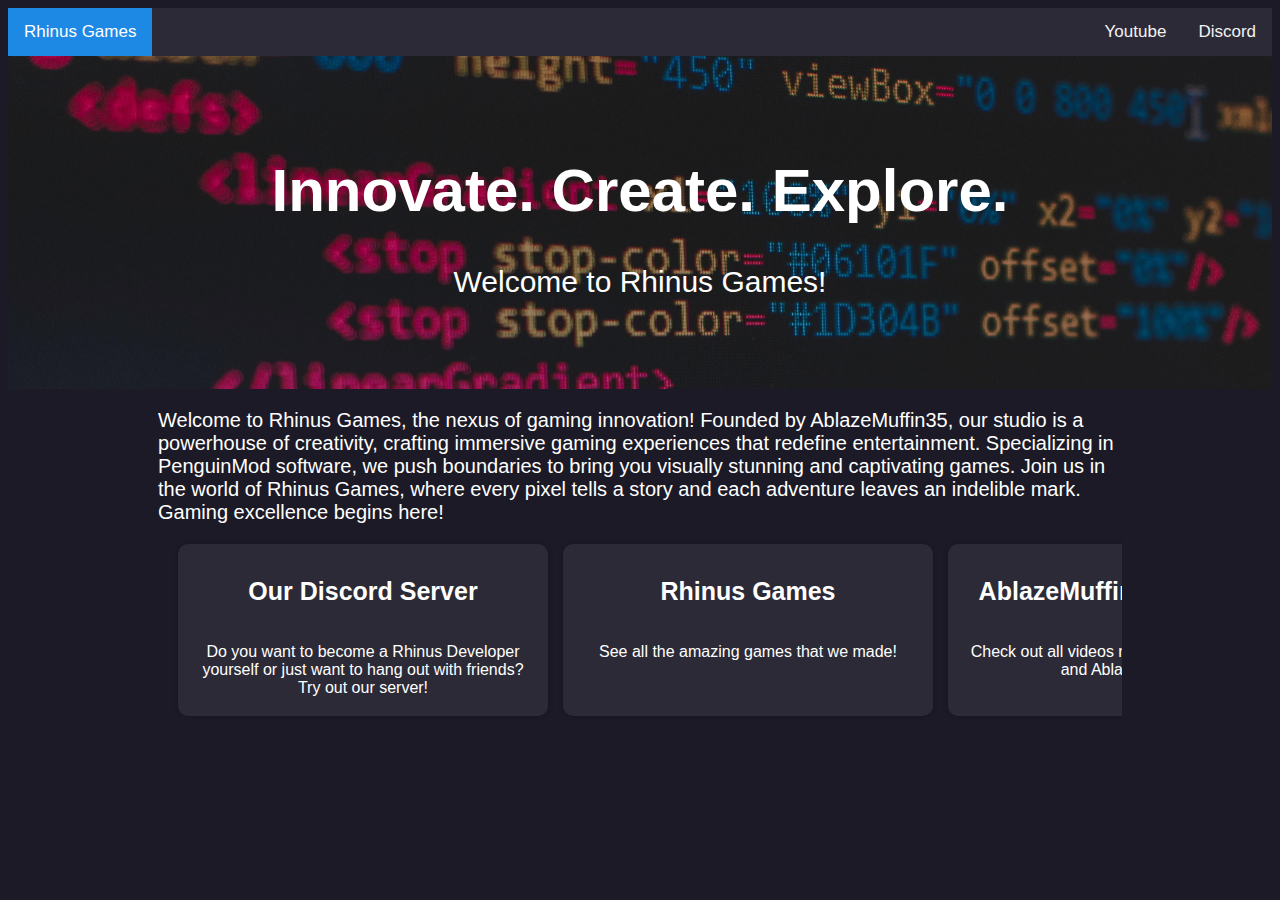
<file: index.html>
<!DOCTYPE html>
<html lang="en">
<head>
  <meta charset="UTF-8">
  <meta name="viewport" content="width=device-width, initial-scale=1.0">
  <link rel="stylesheet" href="style.css">
  <script src="script.js"></script>
  <title>Rhinus Games</title>
</head>
<body id="body">
  <div class="topnav">
    <a class="active" href="#home" onclick="location.reload()">Rhinus Games</a>
    <a href="https://discord.gg/YwdvExN82q" target="_blank">Discord</a>
    <a href="https://www.youtube.com/channel/UCuTHE__Osy3RfITlFiqzTRg" target="_blank">Youtube</a>
  </div>
  <div class="header">
    <h1>Innovate. Create. Explore.</h1>
    <p>Welcome to Rhinus Games!</p>
  </div>
    <div class="maincontainer">
      Welcome to Rhinus Games, the nexus of gaming innovation! Founded by AblazeMuffin35, our studio is a powerhouse of creativity, crafting immersive gaming experiences that redefine entertainment. Specializing in PenguinMod software, we push boundaries to bring you visually stunning and captivating games. Join us in the world of Rhinus Games, where every pixel tells a story and each adventure leaves an indelible mark. Gaming excellence begins here!
    <br/>
    <div class="bento-container">
    <a href="https://discord.gg/YwdvExN82q" target="_blank" class="board-link">
      <div class="board">
          <div class="board-content">
              <h2>Our Discord Server</h2>
              <p class="box-text">Do you want to become a Rhinus Developer yourself or just want to hang out with friends? Try out our server!</p>
          </div>
      </div>
    </a>
    <a href="games/index.html" class="board-link">
      <div class="board">
          <div class="board-content">
              <h2>Rhinus Games</h2>
              <p class="box-text">See all the amazing games that we made!</p>
          </div>
      </div>
    </a>
    <a href="https://www.youtube.com/channel/UCuTHE__Osy3RfITlFiqzTRg" target="_blank" class="board-link">
      <div class="board">
          <div class="board-content">
              <h2>AblazeMuffin35's Channel</h2>
              <p class="box-text">Check out all videos related to Rhinus Games and AblazeMuffin35!</p>
          </div>
      </div>
    </a>
  </div>
</body>
</html>
</file>
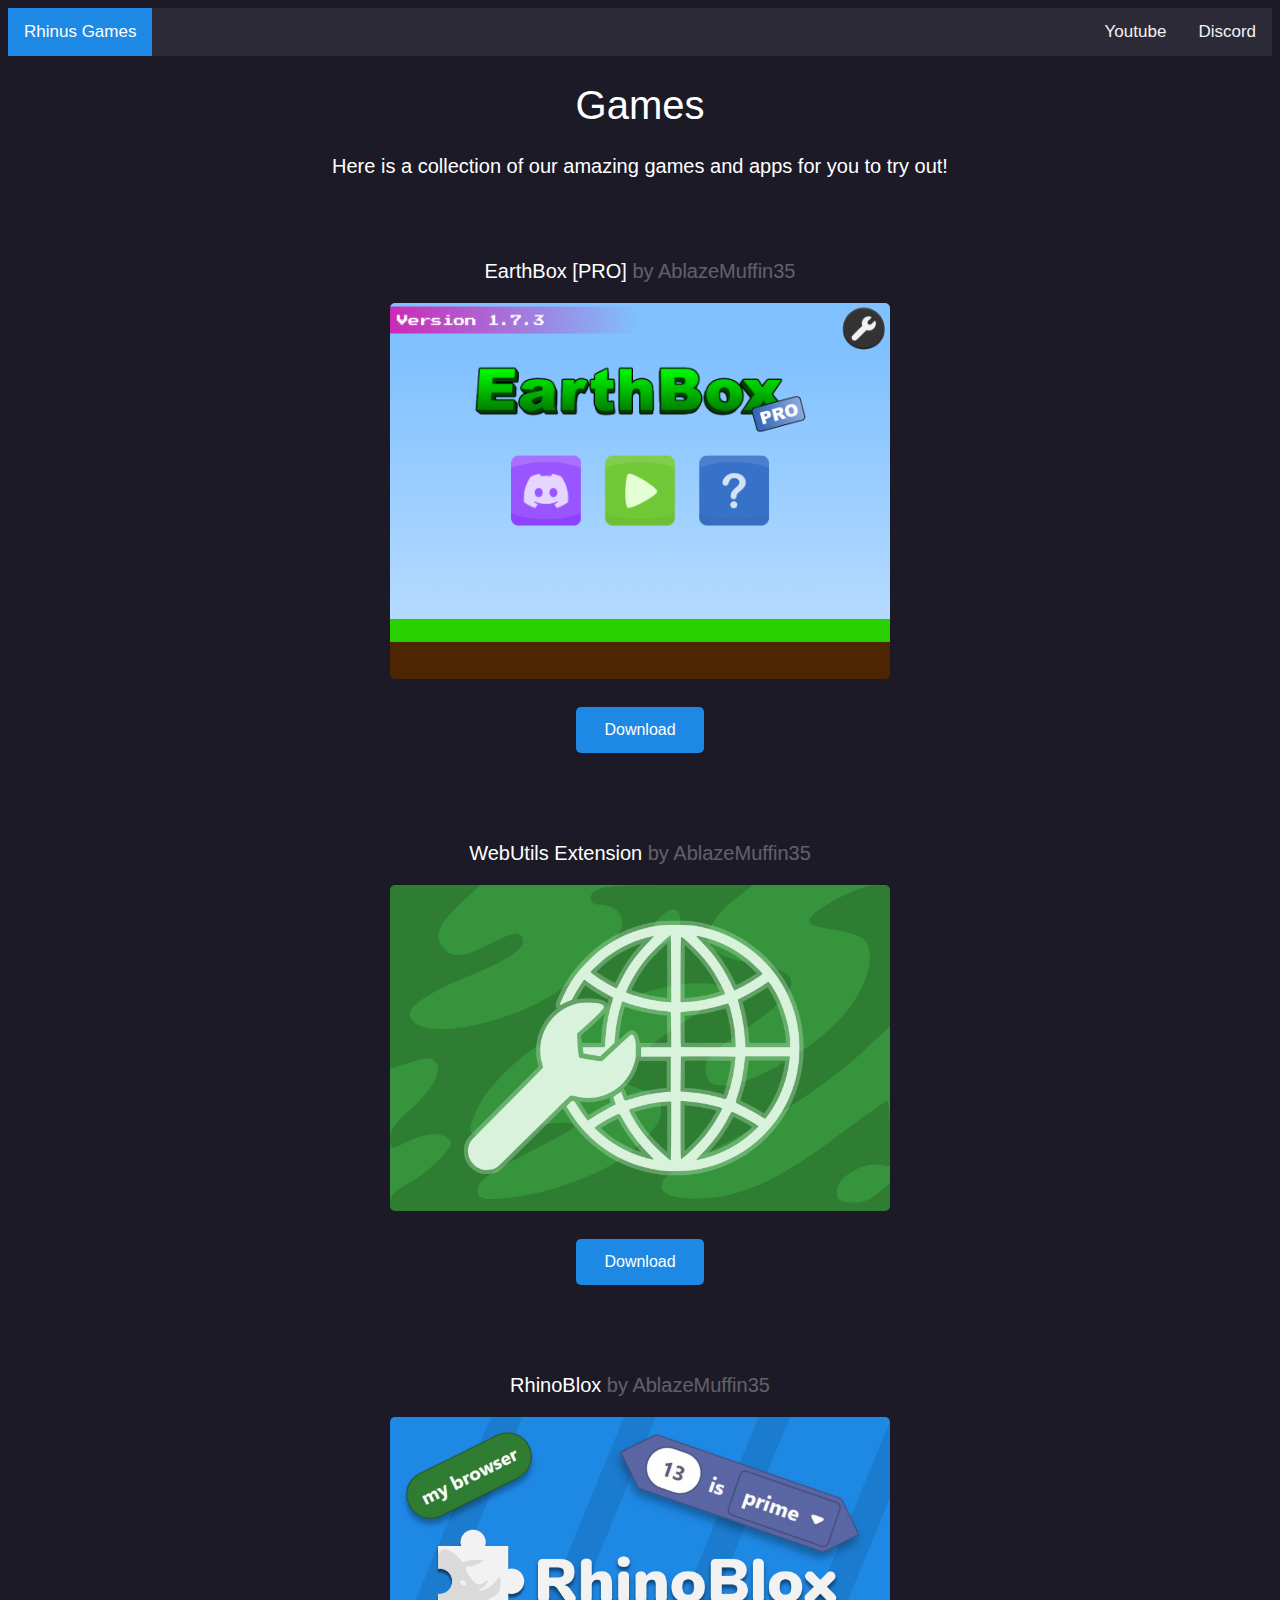
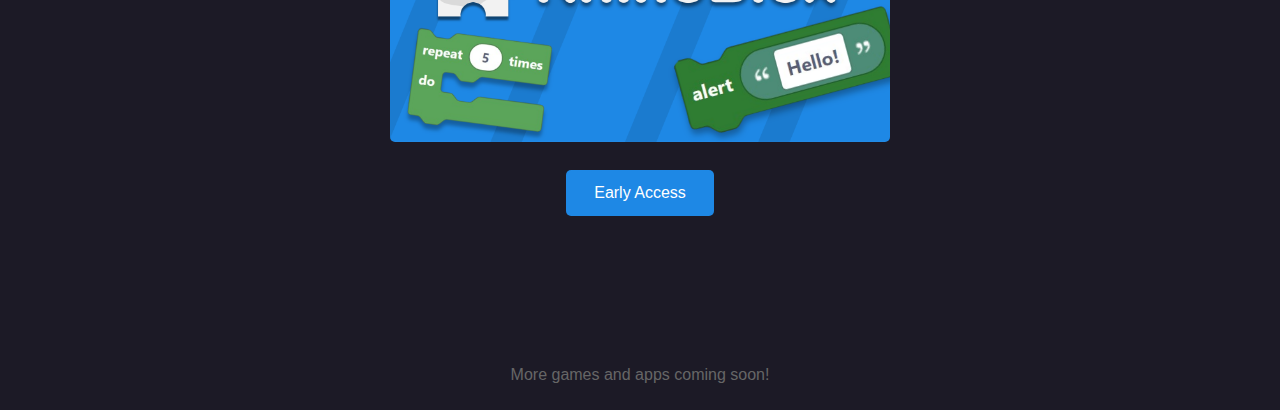
<file: games/index.html>
<!DOCTYPE html>
<html lang="en">
<head>
  <meta charset="UTF-8">
  <meta name="viewport" content="width=device-width, initial-scale=1.0">
  <link rel="stylesheet" href="../style.css">
  <script src="../script.js"></script>
  <title>Rhinus Games</title>
</head>
<body id="body">
  <div class="topnav">
    <a class="active" href="../">Rhinus Games</a>
    <a href="https://discord.gg/YwdvExN82q" target="_blank">Discord</a>
    <a href="https://www.youtube.com/channel/UCuTHE__Osy3RfITlFiqzTRg" target="_blank">Youtube</a>
  </div>
  <div class="myapps-header">
    <h1 style="font-weight: 100;">Games</h1>
    <h4 style="font-weight: 100;">Here is a collection of our amazing games and apps for you to try out!</h4>
  </div>
  <br/>
  <br/>
  <div class="myapps-header">
      <p>EarthBox [PRO] <span class="game-author" style="opacity: 0.3">by AblazeMuffin35</span></p>
      <img src="earthbox screenshot.png" class="basic-screenshot"></img>
      </br>
      </br>
      <a class="download-button" role="button" href="../download/EarthBox PRO.pmp" download>Download</a>
      </br>
      </br>
      </br>
      </br>
      <p>WebUtils Extension <span class="game-author" style="opacity: 0.3">by AblazeMuffin35</span></p>
      <img src="webutils banner.png" class="basic-screenshot"></img>
      </br>
      </br>
      <a class="download-button" role="button" href="../download/webutils.js" download>Download</a>
      </br>
      </br>
      </br>
      </br>
      <p>RhinoBlox <span class="game-author" style="opacity: 0.3">by AblazeMuffin35</span></p>
      <img src="rhinoblox banner.png" class="basic-screenshot"></img>
      </br>
      </br>
      <a class="download-button" role="button" href="https://ablazemuffin35.github.io/rhinoblox" target="_blank">Early Access</a>
  </div>
  <div class="download-message">
      More games and apps coming soon!
  </div>
</br>
</body>
</html>
</file>
<file: style.css>
*{
  box-sizing: border-box;
}

body
{
    font-family: Arial;
    background-color: #1c1a26;
}

.topnav
{
    background-color: #2c2a36;
    overflow: hidden;
}

.topnav a
{
    float: right;
    color: #f2f2f2;
    text-align: center;
    padding: 14px 16px;
    text-decoration: none;
    font-size: 17px;
}

.topnav a:hover
{
    background-color: #4c4a56;
}

.topnav a.active 
{
    background-color: #1E88E5;
    color: white;
    float: left;
}

.header {
    padding: 60px;
    text-align: center;
    background: url("header_image.png")no-repeat;
    color: white;
    font-size: 30px;
}

.maincontainer
{
    margin-left: 150px;
    margin-right: 150px;
    margin-top: 20px;
    font-size: 20px;
    color: white;
}

.buttoncontainer
{
    margin-top: 30px;
    margin-left: 30px;
}

/* Buttons */

.button-download {
    align-items: center;
    background-clip: padding-box;
    background-color: #1E88E5;
    border: 1px solid transparent;
    border-radius: .25rem;
    box-shadow: rgba(0, 0, 0, 0.02) 0 1px 3px 0;
    box-sizing: border-box;
    color: #fff;
    cursor: pointer;
    display: inline-flex;
    font-family: system-ui,-apple-system,system-ui,"Helvetica Neue",Helvetica,Arial,sans-serif;
    font-size: 16px;
    font-weight: 600;
    justify-content: center;
    line-height: 1.25;
    margin: 0;
    min-height: 3rem;
    padding: calc(.875rem - 1px) calc(1.5rem - 1px);
    position: relative;
    text-decoration: none;
    transition: all 250ms;
    user-select: none;
    -webkit-user-select: none;
    touch-action: manipulation;
    vertical-align: baseline;
    width: auto;
  }
  
  .button-download:hover,
  .button-mymods:focus {
    background-color: #1E88E5;
    box-shadow: rgba(0, 0, 0, 0.1) 0 4px 12px;
  }
  
  .button-download:hover {
    transform: scale(1.03);
  }
  
  .button-download:active {
    background-color: #1E88E5;
    box-shadow: rgba(0, 0, 0, .06) 0 2px 4px;
    transform: translateY(0);
  }

/* My Apps */

.myapps-header
{
  text-align: center;
  color: white;
  font-size: 20px;
}

/* Bento Grid designed by ChatGPT*/

/* Style for the Bento Grid container */
.bento-container {
  display: flex; /* Use flexbox for horizontal alignment */
  overflow-y: hidden; /* Hide horizontal overflow to prevent scrolling */
  justify-content: space-between; /* Horizontal alignment */
  max-width: 1200px;
  margin: 0 auto;
  padding: 20px;
}

/* Style for individual boards */
.board {
  flex: 1; /* Distribute space evenly among boards */
  background-color: #f2f2f2;
  padding: 20px;
  border: 0px;
  border-radius: 10px;
  box-shadow: 0px 0px 5px rgba(0, 0, 0, 0.2);
  margin-right: 15px; /* Add space between boards (adjust as needed) */
  margin-bottom: 0px;
  max-height: 172px; /* Adjust the height as needed to set a new maximum height */
  width: 370px; /* Adjust the width as needed */
  height: 250px; /* Adjust the height as needed */
  transition: background-color 0.3s ease, transform 0.3s ease;
}

/* Customize each board as needed */
.board:nth-child(1) {
  background-color: #2c2a36;
}

.board:nth-child(2) {
  background-color: #2c2a36;
}

.board:nth-child(3) {
  background-color: #2c2a36;
}

/* Add some content and styling to the boards */
.board-content {
  text-align: left; /* Align text to the left */
  color: white;
  display: flex;
  flex-direction: column;
  align-items: center;
  justify-content: center;
  font-size: 16px; /* Adjust the font size for the description text */
  margin-top: -8px; /* Adjust the distance between title and description */
}

/* Responsive styling */
@media (max-width: 768px) {
  .bento-container {
      flex-direction: column; /* Stack boards vertically on smaller screens */
  }

  .board {
      margin-bottom: 20px; /* Add space between stacked boards */
  }
}

.board-icon {
  font-size: 24px; /* Adjust icon size as needed */
  margin-right: 10px; /* Add space between icon and text */
}

.bento-container h2 {
  font-size: 25px; /* Adjust the font size for the title text */
}

.board-link {
  text-decoration: none; /* Remove underlines from links (if needed) */
  color: inherit; /* Inherit the text color */
}

/* Add hover effect */
.board:hover {
  background-color: #4c4a56; /* Change to a lighter color on hover */
  transform: scale(1.01); /* Scale the board up on hover */
}

.download-button {
  display: inline-block;
  padding: 10px 20px;
  background-color: #1E88E5; /* Button background color */
  color: #fff; /* Button text color */
  text-decoration: none;
  border-radius: 5px;
  transition: transform 0.2s ease, background-color 0.2s ease; /* Add smooth transitions */
  font-size: 16px;
  padding: 14px 28px; /* Increase the padding for a larger button */
}

/* Hover effect: Slightly increase the size */
.download-button:hover {
  transform: scale(1.05); /* Scale the button up by 5% on hover */
  background-color: #2E98F5; /* Change to a brighter color on hover */
}

.download-message {
  text-align: center;
  color: #666; /* Gray text color */
  margin-top: 150px; /* Add space between download and message */
}

.box-text {
  text-align: center;
}

.basic-screenshot {
  border-radius: 5px;
  width: 500px;
}

.game-author{
  opacity: 0.3;
}
</file>
